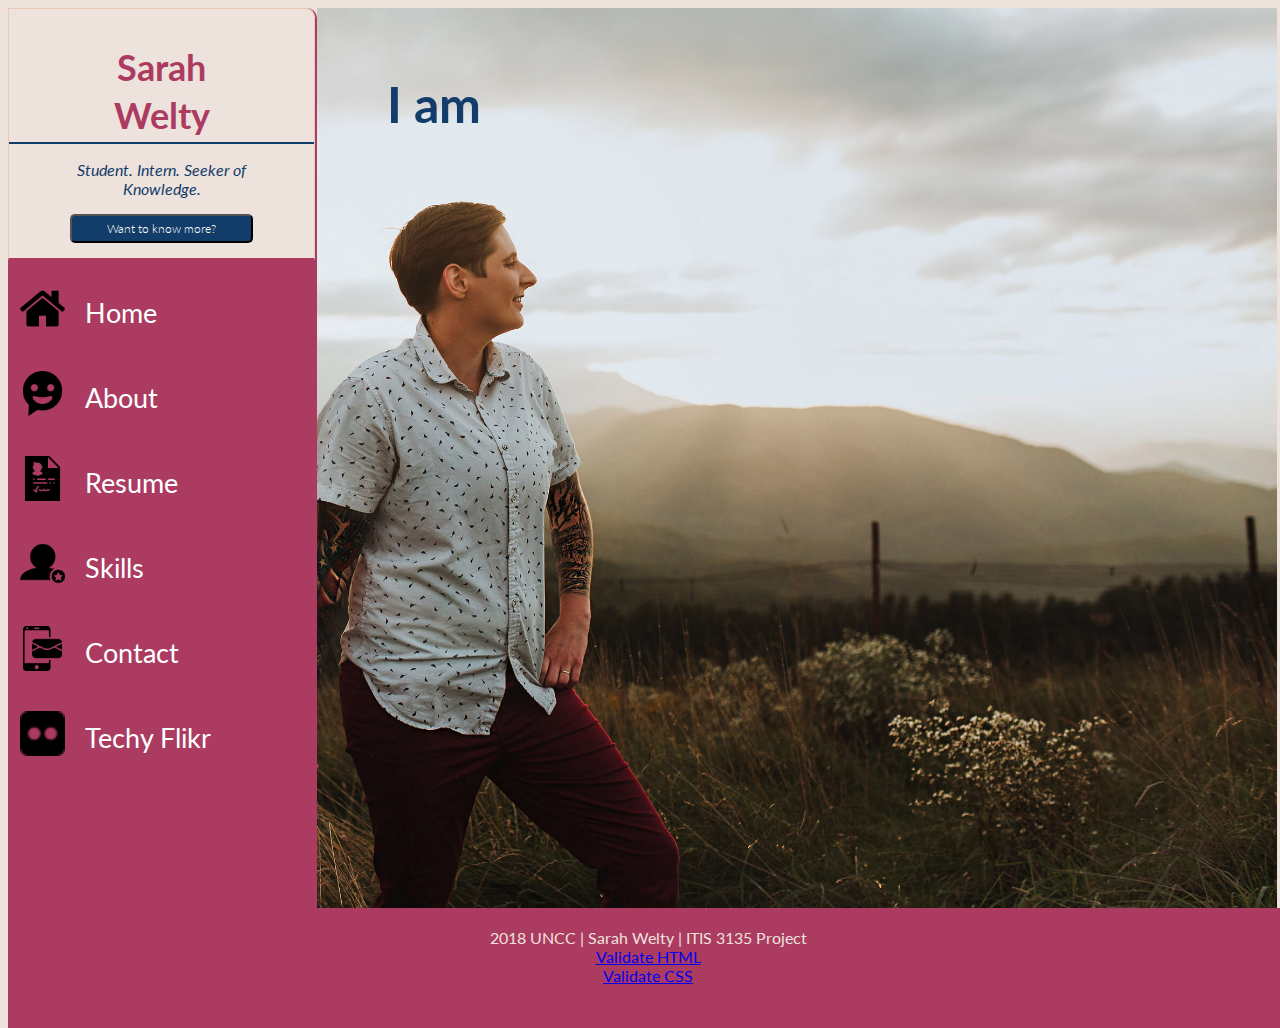
<file: WeltyPortfolio/index.html>
<!DOCTYPE HTML>
<html lang="en">

  <head>
    <title>Welty Porfolio Home</title>
    <meta name="description" content="Welty Profolio Home Page">
    <meta charset="UTF-8">
    <link rel="stylesheet" type="text/css" href="css/main.css" />
    <script src="https://code.jquery.com/jquery-3.1.1.min.js"></script>
    <!--Scripts to jQuery Plugin bPopup Plugin -->
    <script src="jquery-ui-1.12.1.custom/jquery-ui.min.js"></script>
    <script src="js/site.js"></script>
    <script src="https://ajax.googleapis.com/ajax/libs/jquery/1.9.1/jquery.min.js"></script>
    <script src="http://dinbror.dk/bpopup/assets/jquery.bpopup-0.9.4.min.js"></script>
    <script src="js/easing.js"></script>


  </head>

  <body id="main">

    <main>

      <!-- LEFT BAR 
       Name/Tag Line -->
      <section id="leftBar" class="leftBar">
        <section id="me" class="leftBar">
          <p id="fname" class="leftBar">Sarah</p>
          <p id="lname" class="leftBar">Welty</p>
          <p id="who" class="leftBar"><em>Student. Intern. Seeker of Knowledge.</em></p>
          <!-- Popup Button -->
          <button id="pop">Want to know more?</button>
        </section>
        <!-- Navigation Links -->
        <section id="leftBarlinks" class="leftBar">
          <ul id="linksContainer" class="leftBar">
            <li><span id="homeIcon" class="linkIcon leftBar"></span><a href="index.html">Home</a>
            </li>
            <li><span id="aboutIcon" class="linkIcon leftBar"></span><a href="me.html">About</a>
            </li>

            <li><span id="resumeIcon" class="linkIcon leftBar"></span><a href="resume2018.pdf" target="_blank">Resume</a>
            </li>
            <li><span id="skillsIcon" class="linkIcon leftBar"></span><a href="skills.html">Skills</a>
            </li>
            <li><span id="contactIcon" class="linkIcon leftBar"></span><a href="contact.html">Contact</a>
            </li>
            <li><span id="flikrIcon" class="linkIcon leftBar"></span><a href="flickerSearch.html">Techy Flikr</a>
            </li>
          </ul>
        </section>
      </section>
      <!--------- MAIN CONTENT --------->
      <section id="mainContent" class="mainContent">
        <section id="headerMain" class="mainContent">
          <!-- Spinning words -->
          <div class="spinny-wrapper">
            <h2>I am&nbsp;
              <span class="spinny-words">
      <span style="color:#123C69">Dynamic</span>
              <span style="color:#123C69">Curious</span>
              <span style="color:#123C69">Driven</span>
              <span style="color:#AC3B61">Sarah Welty</span>
              <!--<span>fantistic</span>
      <span>fun</span>-->
              </span>
            </h2>
          </div>

        </section>
        <!-- Popup Button Content Container -->
        <div id="popup" style="display: none;">
          <span class="button b-close"><span>X</span></span>
          <!-- Popup Content -->
          <div id="welcomeMsg">
            <h2>Welcome to my page!</h2>

            <p>I'm new to HTML, CSS, and JS but am enjoying them and look forward to making this website better and better as I grow and learn. </p>

            <p>Use navigation menu to the left to view different pages in my portfolio. </p>

            <p>You can also have some fun with viewing Flikr phots, tags and descriptions simply by searching for a tag!</p>
          </div>

        </div>
      </section>
    </main>
    <footer>2018 UNCC | Sarah Welty | ITIS 3135 Project<br/>
      <a href="https://validator.w3.org/check?uri=referer">Validate HTML</a> <br>
      <a href="https://jigsaw.w3.org/css-validator/check/referer">Validate CSS</a>

    </footer>
  </body>

</html>
</file>
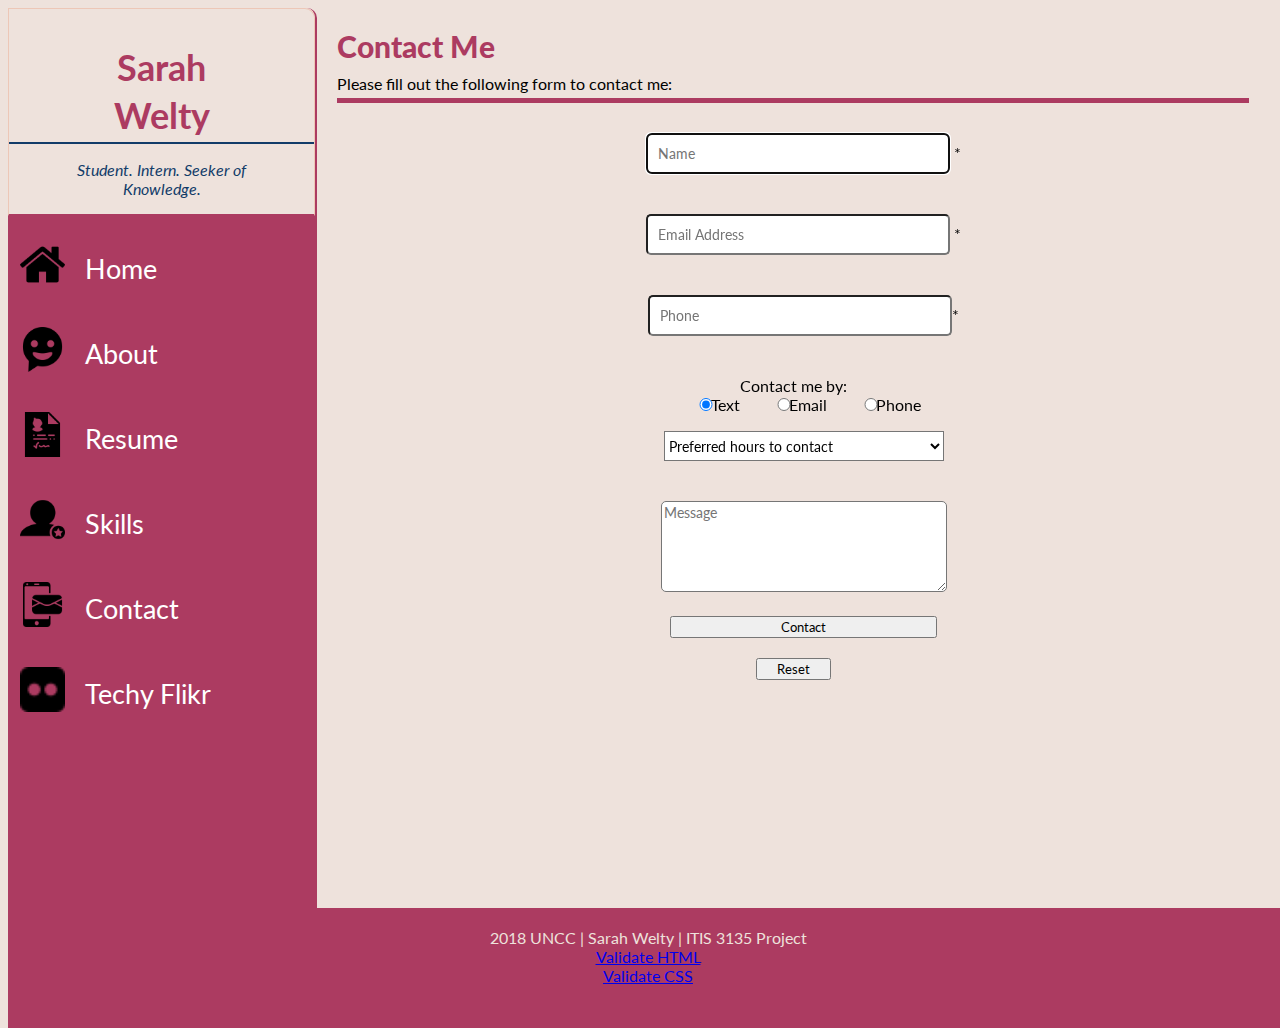
<file: WeltyPortfolio/contact.html>
<!DOCTYPE html>
<html>

  <head>
    <meta charset="UTF-8">
    <title>Contact Sarah</title>
    <link rel="stylesheet" type="text/css" href="css/main.css">
    <link rel="stylesheet" type="text/css" href="css/contact.css">
    <script type="text/javascript" src="js/contact.js"></script>

  </head>

  <body id="contact">
    <main>

      <!--------- LEFT BAR --------->
      <!-- Name/Tag Line -->
      <section id="leftBar" class="leftBar">
        <section id="me" class="leftBar">
          <p id="fname" class="leftBar">Sarah</p>
          <p id="lname" class="leftBar">Welty</p>
          <p id="who" class="leftBar"><em>Student. Intern. Seeker of Knowledge.</em></p>
        </section>
        <!-- Navigation Links -->
        <section id="leftBarlinks" class="leftBar">
          <ul id="linksContainer" class="leftBar">
            <li><span id="homeIcon" class="linkIcon leftBar"></span><a href="index.html">Home</a>
            </li>
            <li><span id="aboutIcon" class="linkIcon leftBar"></span><a href="me.html">About</a>
            </li>
            <li><span id="resumeIcon" class="linkIcon leftBar"></span><a href="resume2018.pdf" target="_blank">Resume</a>
            </li>
            <li><span id="skillsIcon" class="linkIcon leftBar"></span><a href="skills.html">Skills</a>
            </li>
            <li><span id="contactIcon" class="linkIcon leftBar"></span><a href="contact.html">Contact</a>
            </li>
            <li><span id="flikrIcon" class="linkIcon leftBar"></span><a href="flickerSearch.html">Techy Flikr</a>
            </li>

          </ul>
        </section>
      </section>
      <!--------- MAIN CONTENT --------->
      <section id="mainContent" class="mainContent">
        <section id="headerMain" class="mainContent">
          <section id="mainHead">
            <div id="titleHead">
              <h1>Contact Me</h1>
              <h4>Please fill out the following form to contact me:</h4>
            </div>
          </section>
          <form id="email_form" name="email_form" action="contact_results.html" method="get">

            <input type="text" name="name" id="name" placeholder="Name" required> <span class="reqLabel">*</span><br>
            <br>

            <input type="text" id="email_address1" name="email_address1" placeholder="Email Address">
            <span class="reqLabel">*</span><br>
            <br>

            <input type="text" name="mphone" id="mphone" placeholder="Phone" required><span class="reqLabel">*</span><br>

            <br>

            <label><strong>Contact me by:</strong></label>
            <br>
            <input type="radio" name="contact" id="text" value="text" checked>Text
            <input type="radio" name="contact" id="email" value="email">Email
            <input type="radio" name="contact" id="mobile" value="mobile">Phone

            <br>
            <select name="contacthrs" id="contacthrs">
            	<option value="">Preferred hours to contact</option>
                <option>Mornings (8am-11am)</option>
                <option>Lunch Time (11am - 1pm)</option>
                <option>Afternoons (1pm - 5pm)</option>
                <option>Evening (After 5pm)</option>
                <option>No preference</option>
            </select>

            <br><br>
            <textarea name="comments" id="comments" rows="5" cols="40" placeholder="Message"></textarea>
            <br>
            <input type="submit" id="join_list" value="Contact">
            <input type="reset" id="reset" name="reset" value="Reset"><br> </form>
          <h2 id="contact_header">&nbsp;</h2>
          <table id="contact_info"></table>
        </section>
      </section>

    </main>
    <footer>2018 UNCC | Sarah Welty | ITIS 3135 Project<br/>
      <a href="https://validator.w3.org/check?uri=referer">Validate HTML</a> <br>
      <a href="https://jigsaw.w3.org/css-validator/check/referer">Validate CSS</a>

    </footer>
  </body>

</html>
</file>
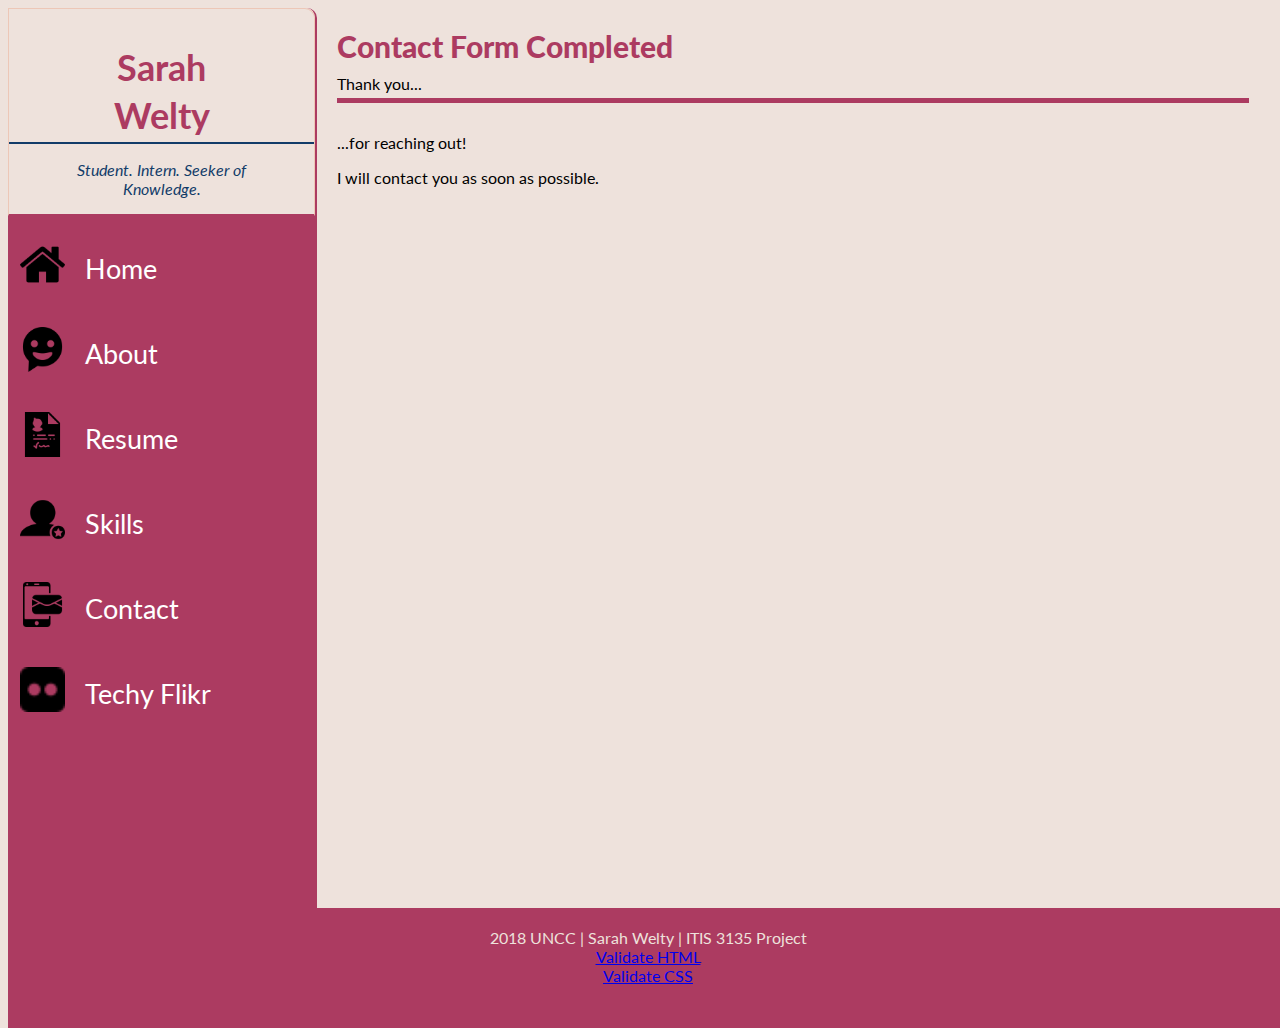
<file: WeltyPortfolio/contact_results.html>
<!DOCTYPE html>
<html>

  <head>
    <meta charset="UTF-8">
    <title>Contact Complete</title>
    <link rel="stylesheet" type="text/css" href="css/main.css">
    <link rel="stylesheet" type="text/css" href="css/contact.css">
    <link href="css/lightbox.css" rel="stylesheet">
    <script src="https://code.jquery.com/jquery-3.1.1.min.js"></script>
    <script src="js/lightbox.min.js"></script>
    <script type="text/javascript" src="js/contact.js"></script>
    <script src="js/flicker.js"></script>
  </head>

  <body id="contact">
    <main>

      <!--------- LEFT BAR --------->
      <!-- Name/Tag Line -->
      <section id="leftBar" class="leftBar">
        <section id="me" class="leftBar">
          <p id="fname" class="leftBar">Sarah</p>
          <p id="lname" class="leftBar">Welty</p>
          <p id="who" class="leftBar"><em>Student. Intern. Seeker of Knowledge.</em></p>
        </section>
        <!-- Navigation Links -->
        <section id="leftBarlinks" class="leftBar">
          <ul id="linksContainer" class="leftBar">
            <li><span id="homeIcon" class="linkIcon leftBar"></span><a href="index.html">Home</a>
            </li>
            <li><span id="aboutIcon" class="linkIcon leftBar"></span><a href="me.html">About</a>
            </li>
            <li><span id="resumeIcon" class="linkIcon leftBar"></span><a href="resume2018.pdf" target="_blank">Resume</a>
            </li>
            <li><span id="skillsIcon" class="linkIcon leftBar"></span><a href="skills.html">Skills</a>
            </li>
            <li><span id="contactIcon" class="linkIcon leftBar"></span><a href="contact.html">Contact</a>
            </li>
            <li><span id="flikrIcon" class="linkIcon leftBar"></span><a href="flickerSearch.html">Techy Flikr</a>
            </li>

          </ul>
        </section>
      </section>
      <!--------- MAIN CONTENT --------->
      <section id="mainContent" class="mainContent">
        <section id="headerMain" class="mainContent">
          <section id="mainHead">
            <div id="titleHead">
              <h1>Contact Form Completed</h1>
              <h4>Thank you...</h4>
            </div>
          </section>
          <p>...for reaching out!</p>
          <p>I will contact you as soon as possible.</p>
        </section>
      </section>

    </main>
    <footer>2018 UNCC | Sarah Welty | ITIS 3135 Project<br/>
      <a href="https://validator.w3.org/check?uri=referer">Validate HTML</a> <br>
      <a href="https://jigsaw.w3.org/css-validator/check/referer">Validate CSS</a>

    </footer>
  </body>

</html>
</file>
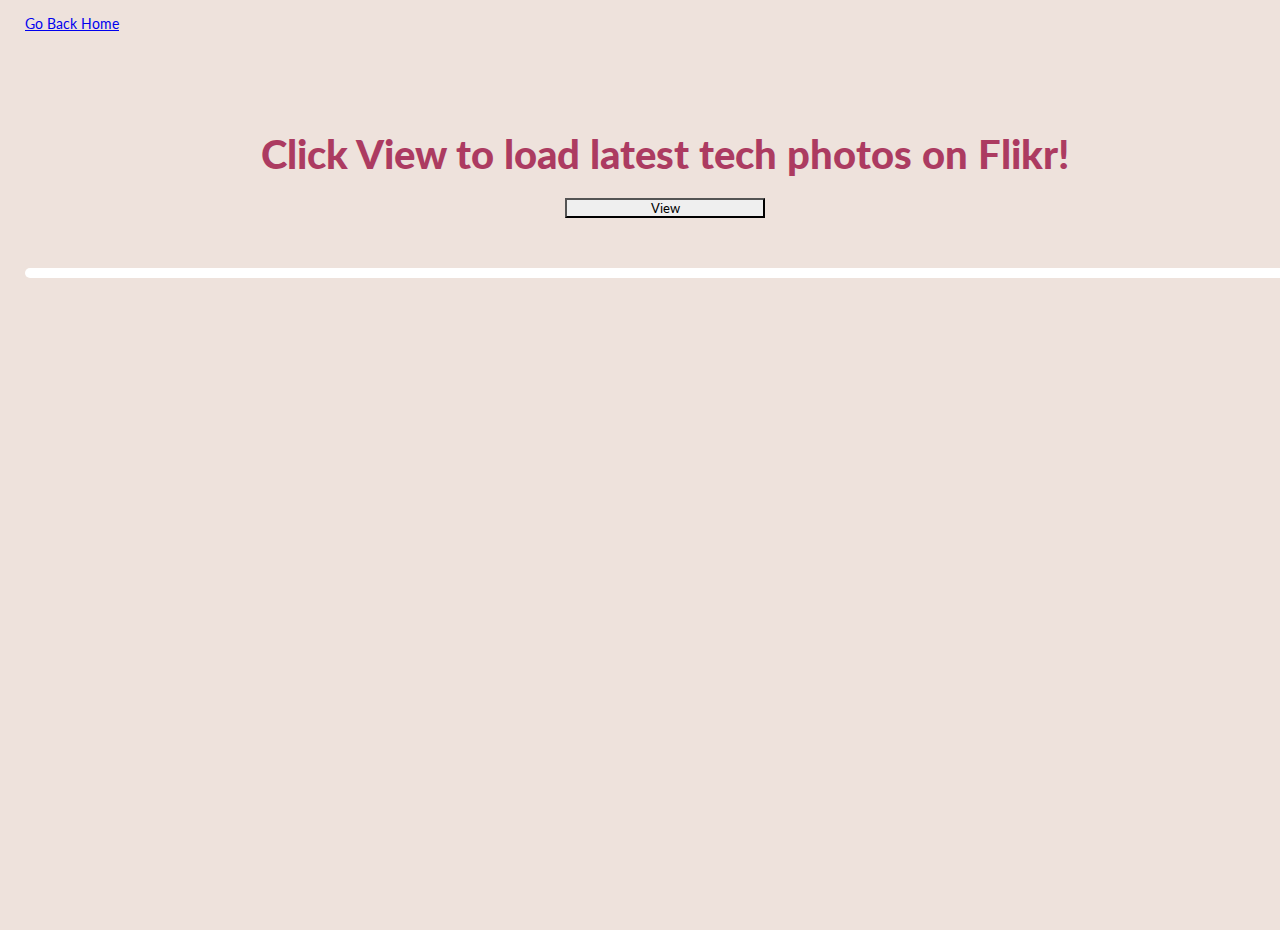
<file: WeltyPortfolio/flickerSearch.html>
<!DOCTYPE html>
<html lang="en">

  <head>
    <meta charset="utf-8">
    <title>Flickr Search</title>
    <link href="css/flickerSearch.css" rel="stylesheet">
    <link rel="stylesheet" type="text/css" href="css/main.css" />

    <script src="http://code.jquery.com/jquery-2.1.4.min.js"></script>
    <script src="https://code.jquery.com/jquery-3.1.1.min.js"></script>
    <!--Scripts to jQuery Plugin bPopup Plugin -->
    <script src="jquery-ui-1.12.1.custom/jquery-ui.min.js"></script>
    <script src="js/site.js"></script>
    <script src="https://ajax.googleapis.com/ajax/libs/jquery/1.9.1/jquery.min.js"></script>
    <script src="http://dinbror.dk/bpopup/assets/jquery.bpopup-0.9.4.min.js"></script>
    <script src="js/easing.js"></script>
    <script src="js/flicker.js">


    </script>
  </head>

  <body id="main">
    <main>

      <a href="index.html">Go Back Home</a>
      <h1>Click View to load latest tech photos on Flikr! </h1>
      <input type="button" value="View" id="btnSearch">
      <div id="photos"></div>



    </main>
  </body>

</html>
</file>
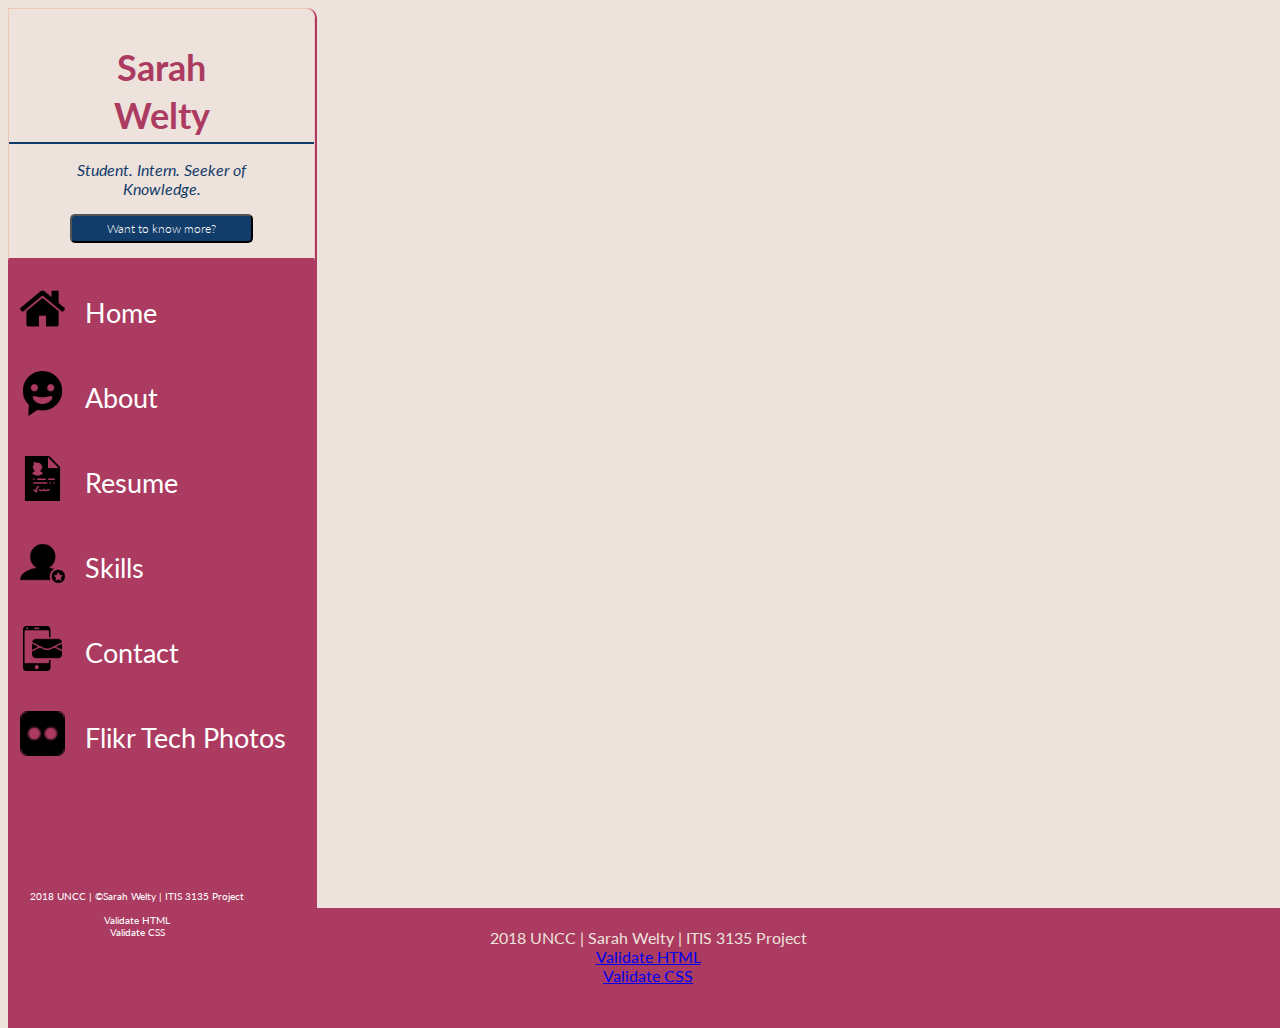
<file: WeltyPortfolio/resume.html>
<!DOCTYPE html>
<html lang="en">

  <head>
    <meta charset="utf-8">
    <title>Resume</title>
    <link href="css/main.css" rel="stylesheet">

  </head>

  <body>

    <main>
     <!--------- LEFT BAR --------->
      <!-- Name/Tag Line -->
      <section id="leftBar" class="leftBar">
        <section id="me" class="leftBar">
          <p id="fname" class="leftBar">Sarah</p>
          <p id="lname" class="leftBar">Welty</p>
          <p id="who" class="leftBar"><em>Student. Intern. Seeker of Knowledge.</em></p>
          <button id="pop">Want to know more?</button>
        </section>
        <!-- Navigation Links -->
        <section id="leftBarlinks" class="leftBar">
          <ul id="linksContainer" class="leftBar">
            <li><span id="homeIcon" class="linkIcon leftBar"></span><a href="index.html">Home</a>
            </li>
            <li><span id="aboutIcon" class="linkIcon leftBar"></span><a href="me.html">About</a>
            </li>
            <li><span id="resumeIcon" class="linkIcon leftBar"></span><a href="resume2018.pdf" target="_new">Resume</a>
            </li>
            <li><span id="skillsIcon" class="linkIcon leftBar"></span><a href="skills.html">Skills</a>
            </li>
            <li><span id="contactIcon" class="linkIcon leftBar"></span><a href="contact.html">Contact</a>
            </li>
            <li><span id="flikrIcon" class="linkIcon leftBar"></span><a href="flickerSearch.html">Flikr Tech Photos</a>
            </li>
          </ul>
<p id="disclaim">2018 UNCC | &copy;Sarah Welty | ITIS 3135 Project<br><br>
      	<a href="https://validator.w3.org/check?uri=referer">Validate HTML</a> <br>
	   <a href="https://jigsaw.w3.org/css-validator/check/referer">Validate CSS</a></p>
        </section>
      </section>
    </main>
      <footer>2018 UNCC | Sarah Welty | ITIS 3135 Project<br/>
      	<a href="https://validator.w3.org/check?uri=referer">Validate HTML</a> <br>
	   <a href="https://jigsaw.w3.org/css-validator/check/referer">Validate CSS</a>

    </footer> 
  </body>
</html>
</file>
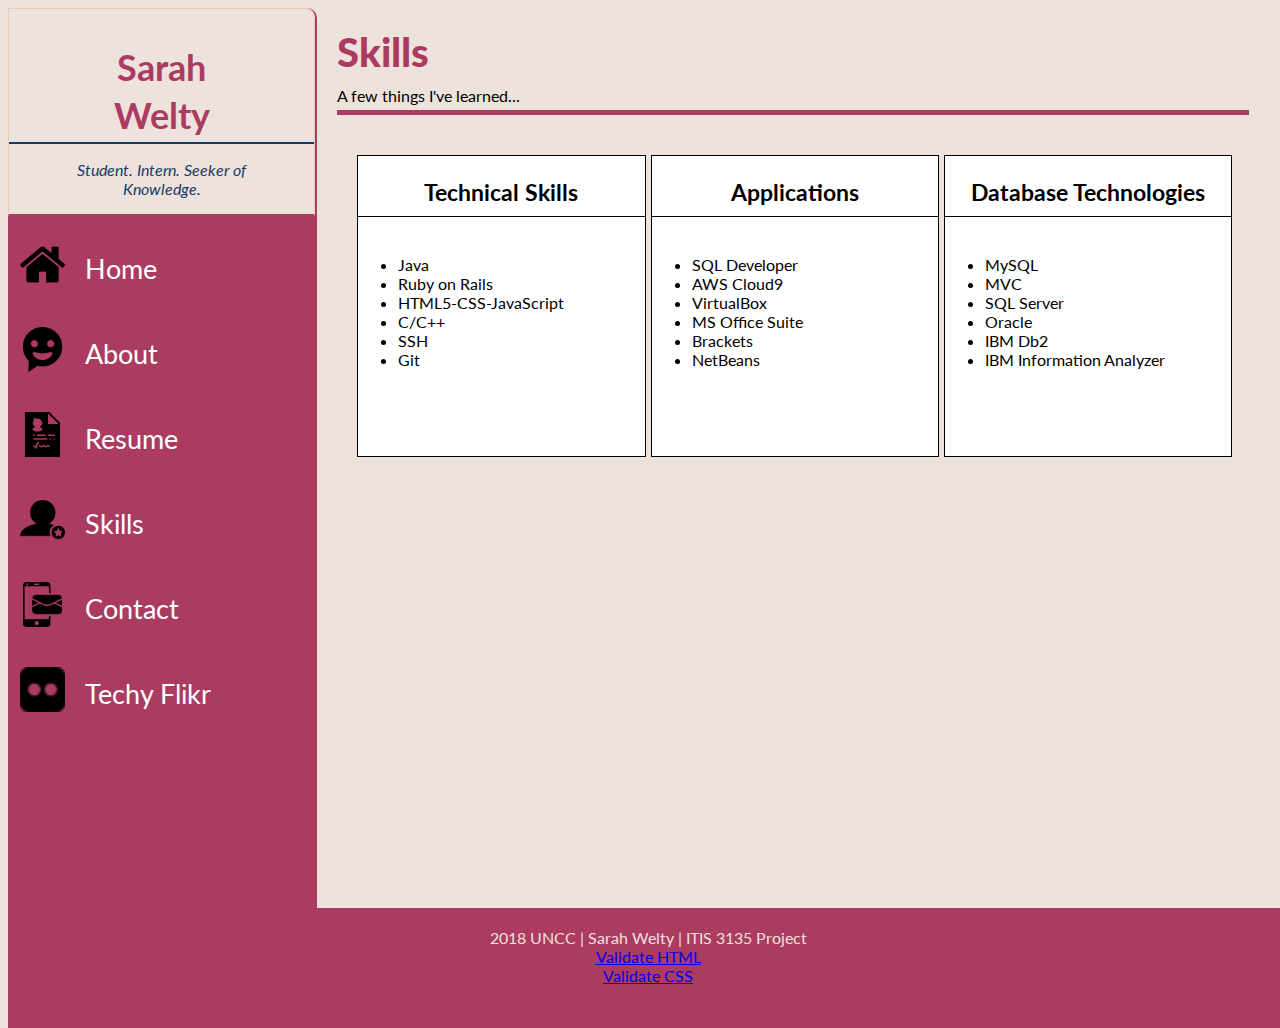
<file: WeltyPortfolio/skills.html>
<!DOCTYPE HTML>
<html lang="en">

  <head>
    <title>Welty Skills</title>
    <meta name="description" content="Welty Profolio Skills Page">
    <meta charset="UTF-8">
    <link rel="stylesheet" type="text/css" href="css/skills.css" />
    <link rel="stylesheet" type="text/css" href="css/main.css" />

    <script src="https://code.jquery.com/jquery-3.1.1.min.js"></script>
    <script src="js/ajax.js"></script>

  </head>

  <body>

    <main>
      <!--------- LEFT BAR --------->
      <!-- Name/Tag Line -->
      <section id="leftBar" class="leftBar">
        <section id="me" class="leftBar">
          <p id="fname" class="leftBar">Sarah</p>
          <p id="lname" class="leftBar">Welty</p>
          <p id="who" class="leftBar"><em>Student. Intern. Seeker of Knowledge.</em></p>
        </section>
        <!-- Navigation Links -->
        <section id="leftBarlinks" class="leftBar">
          <ul id="linksContainer" class="leftBar">
            <li><span id="homeIcon" class="linkIcon leftBar"></span><a href="index.html">Home</a>
            </li>
            <li><span id="aboutIcon" class="linkIcon leftBar"></span><a href="me.html">About</a>
            </li>
            <li><span id="resumeIcon" class="linkIcon leftBar"></span><a href="resume2018.pdf" target="_blank">Resume</a>
            </li>
            <li><span id="skillsIcon" class="linkIcon leftBar"></span><a href="skills.html">Skills</a>
            </li>
            <li><span id="contactIcon" class="linkIcon leftBar"></span><a href="contact.html">Contact</a>
            </li>
            <li><span id="flikrIcon" class="linkIcon leftBar"></span><a href="flickerSearch.html">Techy Flikr</a>
            </li>

          </ul>
        </section>
      </section>
      <!--------- MAIN CONTENT --------->
      <section id="mainContent" class="mainContent">
        <section id="headerMain" class="mainContent">
          <section id="mainHead">
            <div id="titleHead">

              <h1>Skills</h1>
              <h4>A few things I've learned...</h4>
            </div>

          </section>
        </section>
        <section id="skillsContent">
          <!-- Content loaded by AJAX request-->
          <div id="team"></div>
        </section>



      </section>
    </main>
    <footer>2018 UNCC | Sarah Welty | ITIS 3135 Project<br/>
      <a href="https://validator.w3.org/check?uri=referer">Validate HTML</a> <br>
      <a href="https://jigsaw.w3.org/css-validator/check/referer">Validate CSS</a>

    </footer>
  </body>

</html>
</file>
<file: WeltyPortfolio/css/main.css>
/* Import font */

@import url('https://fonts.googleapis.com/css?family=Lato:300,400,700,900');
/*********** GLOBAL ***********/

* {
  font-family: 'Lato', sans-serif;
  font-weight: 400;
}

html {
  height: 100%;
  width: 100%;
  background-color: #EEE2DC;
}

body {}

h1 {
  font-size: 30pt;
  /*margin-bottom: .5em;*/
  margin-bottom: 20px;
  margin-top: 70px;
  font-weight: 900;
  color: #AC3B61;
}

h2 {
  font-size: 28pt;
  margin-bottom: .25em;
  font-weight: 700;
  color: #123C69;
}

h3 {
  font-size: 26pt;
  display: inline-block;
  ;
  font-weight: 700;
}

h4 {
  text-align: left;
  font-size: 16px;
  margin-top: -10px;
  margin-bottom: 30px;
}

body {
  width: 100%;
  height: 100%;
}

/*********** Main Containers ***********/

section,
main {
  /*border: 1px solid #000000;*/
}

main {
  width: 100%;
  height: 100%;
}

main section {
  display: block;
}

#mainContent {
  height: 100%;
}

/*********** Left Bar ***********/

/* Container */

#leftBar,
#mainContent {
  display: inline-block;
  vertical-align: top;
  height: 100%;
}

section#leftBar {
  width: 24%;
  height: auto;
  display: inline-block;
  border-radius: 0px 10px 0px 0px;
  border-right: 2px inset #AC3B61;
  height: 100%;
}

section#leftBarlinks {
  width: 100%;
  background-color: #AC3B61;
  min-height: 80%;
}

/* "Me" Top section */

#me {
  text-align: center;
  border: 1px solid #EDC7B7;
  background-color: #EEE2DC;
  text-align: center;
  margin-bottom: -16px;
  border-bottom: 2px solid #AC3B61;
  border-radius: 0px 10px 0px 0px;
}

#me #fname,
#me #lname {
  font-size: 27pt;
  color: #AC3B61;
  text-align: center;
  width: 100%;
  margin-left: auto;
  margin-right: auto;
  font-weight: 700;
  color: #AC3B61;
}

#me #lname {
  border-bottom: 2px inset #123C69;
  padding-bottom: 5px;
}

#me #fname {
  margin-bottom: -32px;
}

#me #who {
  margin-top: -20px;
  margin-left: auto;
  margin-right: auto;
  width: 200px;
  color: #123C69;
}

#pop {
  appearance: none;
  font-weight: 300;
  font-size: 12px;
  padding: 5px;
  border-radius: 5px;
  margin-bottom: 15px;
  width: 60%;
  background-color: #123C69;
  color: #FFFFFF;
}

/* Links and Link Containers */

#leftBar ul li {
  list-style: none;
}

#leftBar ul li {
  list-style: none;
  margin-top: -8px;
  padding-top: 22px;
  padding-bottom: 22px;
  margin-left: -40px;
  padding-left: 10px;
  border: 2px outset transparent;
  border-radius: 5px;
}

#leftBar ul li:hover {
  background-color: #EDC7B7;
  /*border: 2px outset #AC3B61;*/
  border-radius: 5px;
  opacity: 0.5;
}

section#leftBarlinks a {
  color: #FFFFFF;
  font-size: 20pt;
  height: 45px;
  width: 100%;
  display: inline;
  vertical-align: text-top;
  text-decoration: none;
}

/*#leftBar ul li a:hover {
    color: #AC3B61;
}*/

#linksContainer .current {
  background-color: #AC3B61;
}

#linksContainer {
  padding-top: 10px;
}

/* Link Icons */

span.linkIcon {
  display: inline-block;
  width: 45px;
  height: 45px;
  margin-right: 20px;
  vertical-align: middle;
}

span#homeIcon {
  background-image: url(../images/home.png);
  background-size: contain;
}

span#aboutIcon {
  background-image: url(../images/aboutIcon.png);
  background-size: contain;
}

span#skillsIcon {
  background-image: url(../images/skillsIcon.png);
  background-size: contain;
}

span#resumeIcon {
  background-image: url(../images/resumeIcon.png);
  background-size: contain;
}

span#contactIcon {
  background-image: url(../images/contactIcon.png);
  background-size: contain;
}

span#flikrIcon {
  background-image: url(../images/flikr.png);
  background-size: contain;
}

/* Disclaimer Text */

#disclaim,
#disclaim a {
  font-size: 10px !important;
  text-align: center;
  position: relative;
  bottom: 0;
}

#disclaim {
  margin-left: -49px;
  margin-top: 110px;
  color: #ffffff;
}

/*********** Main Content ***********/

#main #mainContent {
  background-image: url(../images/sarah-main.jpg);
  height: 100%;
}

#mainContent {
  width: 75%;
  height: 100%;
  background-color: #EEE2DC;
  background-size: cover;
  margin-left: -4px;
}

#headerMain {
  width: 95%;
  height: auto;
  margin-left: 20px;
}

.mainContent h3 {
  color: #123C69;
}

/*********** Scrolling Words ***********/

#headerMain {
  margin-top: -50px;
}

h3 {
  text-align: left;
  font-size: 2rem;
  margin: 0 auto;
    border-bottom: ;
}

.spinny-wrapper {
  margin-top: 20px;
  display: flex;
  align-items: center;
  justify-content: flex-start;
  position: relative;
}

.spinny-words {
  display: inline-block;
  min-width: 350px;
  text-align: left;
  color: #123C69;
}

.spinny-words span {
  position: absolute;
  font-weight: bold;
  top: -0px;
  opacity: 0;
  animation: rotateWord 12s linear infinite 0s;
}

.spinny-words span:nth-child(2) {
  animation-delay: 3s;
}

.spinny-words span:nth-child(3) {
  animation-delay: 6s;
}

.spinny-words span:nth-child(4) {
  animation-delay: 9s;
}

.spinny-words span:nth-child(5) {
  animation-delay: 12s;
}

.spinny-words span:nth-child(6) {
  animation-delay: 16s;
}

@keyframes rotateWord {
  0% {
    opacity: 0;
  }
  2% {
    opacity: 0;
    transform: translateY(-10px);
  }
  5% {
    opacity: 1;
    transform: translateY(0px);
  }
  17% {
    opacity: 1;
    transform: translateY(35px);
  }
  20% {
    opacity: 0;
    transform: translateY(35px);
  }
  80% {
    opacity: 0;
  }
  100% {
    opacity: 0;
  }
}

.spinny-words span {
  font-size: 86pt;
  display: block;
  font-weight: 900;
  color: #EDC7B7;
}

.spinny-wrapper h2 {
  font-size: 50px;
  margin-top: 96px;
  margin-left: 50px;
}

/*#mainContent h3 {
    margin-top: 10px;
    color: #AC3B61;
}*/

section#headerMain h4 {
  border-bottom: 5px inset #AC3B61;
  padding-bottom: 5px;
}

/*Footer Config */

footer {
  text-align: center;
  color: #EEE2DC;
  padding-top: 20px;
  display: block;
  width: 100%;
  height: 100px;
  background-color: #AC3B61;
}

/* About Me styling */

.mySlides {
  display: none;
}

.bx-wrapper {
  margin-bottom: 2px;
}

#pager {
  text-align: center;
  font-size: 90%;
  color: #123C69;
}

/*Styling for Pop Up Page */

#popup,
.bMulti {
  background-color: #EEE2DC;
  border-radius: 10px 10px 10px 10px;
  box-shadow: 0 0 25px 5px #999;
  color: #111;
  display: none;
  min-width: 450px;
  min-height: 250px;
  padding: 25px;
}

#popup {
  color: #123C69;
  font-family: 'Lato', sans-serif;
}

.button.b-close,
.button.bClose {
  border-radius: 7px 7px 7px 7px;
  box-shadow: none;
  font: bold 131% sans-serif;
  padding: 0 6px 2px;
  position: absolute;
  right: -7px;
  top: -7px;
}

.button {
  background-color: #123C69;
  border-radius: 10px;
  box-shadow: 0 2px 3px rgba(0, 0, 0, 0.3);
  color: #FFF;
  cursor: pointer;
  display: block;
  padding: 10px 20px;
  text-align: center;
  text-decoration: none;
}

#welcomeMsg {
  color: #AC3B61;
  text-align: center;
  font: 80% sans-serif;
}
</file>
<file: WeltyPortfolio/css/contact.css>
/*********** GLOBAL ***********/

@import url('https://fonts.googleapis.com/css?family=Lato:300,400,700,900');
* {
  font-family: Lato, sans-serif;
}

/*********** Header Elements ***********/

h1 {
  font-size: 30px;
  /*margin-bottom: .5em;*/
  margin-bottom: 20px;
  margin-top: 70px;
  font-weight: 900;
}

h2 {
  font-size: 60%;
  margin-bottom: .25em;
  font-weight: 700;
}

h4 {
  text-align: left;
  font-size: 16px;
  margin-top: -10px;
  margin-bottom: 30px;
}

/*********** Content ***********/

body {
  background-color: #EEE2DC;
}

form {
  text-align: center;
}

/* Inputs */

input,
select,
textarea {
  width: 20em;
  margin-left: 1.5em;
  margin-bottom: 1.5em;
}

input[type="text"],
input[type="email"],
input[type="text"] {
  padding: 10px;
}

input[type="text"],
input[type="email"],
input[type="text"],
textarea {
  border-radius: 5px;
  font-size: 14px;
}

/* Preferred Contact Type */

label[for="contact"] {
  margin-left: 10px;
  font-weight: 600;
}

input[type="radio"] {
  width: 40px;
  margin-right: -15px;
}

/* Preferred Contact Method */

select {
  height: 30px;
  background-color: #ffffff;
  font-size: 14px;
}

/* Message Field */

textarea #registration_info span {
  color: red;
}

/* Buttons */

input[type="button"] {
  font-size: 16px;
  width: 200px;
  display: block;
}

#reset {
  display: block;
  width: 75px;
  margin: 0 auto;
}
</file>
<file: WeltyPortfolio/css/flickerSearch.css>
* {
  margin: 0;
  padding: 0;
}

/*********** Content ***********/

body {
  font-family: Verdana, Arial, Helvetica, sans-serif;
  font-size: 87.5%;
  width: 500px;
  margin: 0 auto;
  padding: 15px 25px;
}

/* Header */

h1 {
  padding-top: .7em;
  text-align: center;
}

/* Load Images Button */

input[type="button"] {
  appearance: none;
  width: 200px;
  margin: 0 auto;
  text-align: center;
  display: block;
  margin-bottom: 50px;
}

/* Images container */

#photos {
  background-color: #ffffff;
  border-radius: 5px;
  padding: 5px;
}

/* Loaded images */

img {
  margin: 5px;
  border-radius: 5px;
}
</file>
<file: WeltyPortfolio/css/skills.css>
/* Import font */

@import url('https://fonts.googleapis.com/css?family=Lato:300,400,700,900');
/*********** Content ***********/

#skills #mainContent {
  background-color: #efefef;
}

/* Container */

.skillContainer {
  border: 1px solid #000000;
  width: 49%;
  height: 300px;
  display: inline-block;
  margin-right: 5px;
  margin-bottom: 10px;
  background-color: #ffffff;
  margin-top: 10px;
}

/* Header element for each skill */

.skillHeader {
  text-align: center;
  font-weight: bold;
  border-bottom: 1px solid #000000;
  padding-bottom: 10px;
  font-size: 17pt;
}

/* Content elemts for each skill */

.skillList {
  display: inline-block;
  width: 50%;
}

p.skillComments {
  margin-left: 10px;
  margin-right: 10px;
}

/* Container where data is loaded */

#team {
  vertical-align: top;
  display: flex;
  margin-left: 40px;
  margin-right: 40px
}

#team ul li {
  width: max-content;
}

/* Skills ADJUST IMAGE SIZING*/

#col1MainPic {
  max-width: 50%;
  max-height: 50%;
}

.col2SubPics {
  height: auto;
}
</file>
